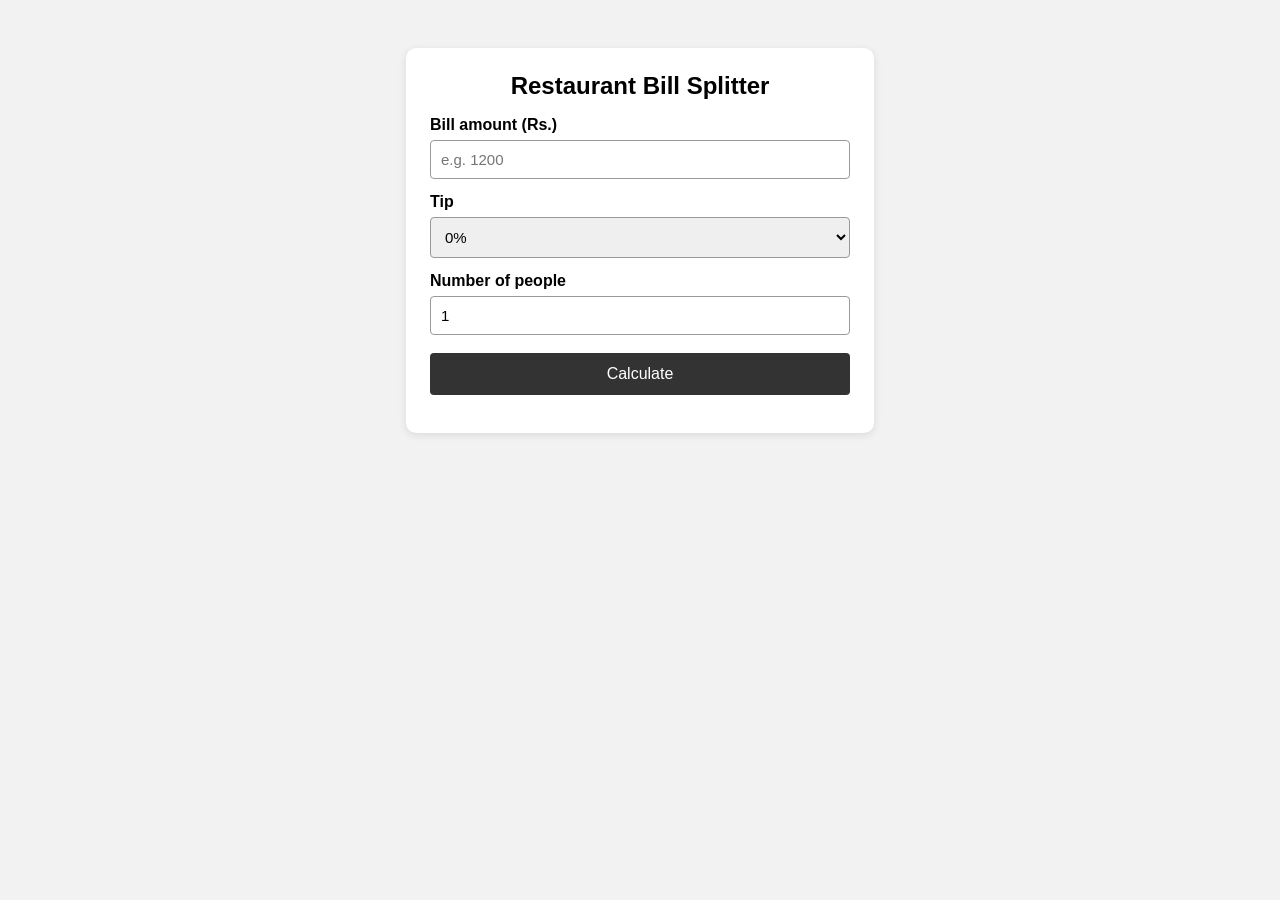
<file: project1_bill_splitter/index.html>
<!DOCTYPE html>
<html lang="en">
<head>
<meta charset="UTF-8">
<meta name="viewport" content="width=device-width, initial-scale=1">
<title>Restaurant Bill Splitter</title>
<link rel="stylesheet" href="style.css">
</head>
<body>
<div class="card">
  <h1>Restaurant Bill Splitter</h1>

  <label for="bill">Bill amount (Rs.)</label>
  <input type="number" id="bill" placeholder="e.g. 1200" step="0.01">

  <label for="tip">Tip</label>
  <select id="tip">
    <option value="0">0%</option>
    <option value="5">5%</option>
    <option value="10">10%</option>
    <option value="15">15%</option>
  </select>

  <label for="people">Number of people</label>
  <input type="number" id="people" value="1">

  <button id="calcBtn">Calculate</button>

  <div id="error"></div>
  <div id="result"></div>
</div>

<script src="script.js"></script>
</body>
</html>
</file>
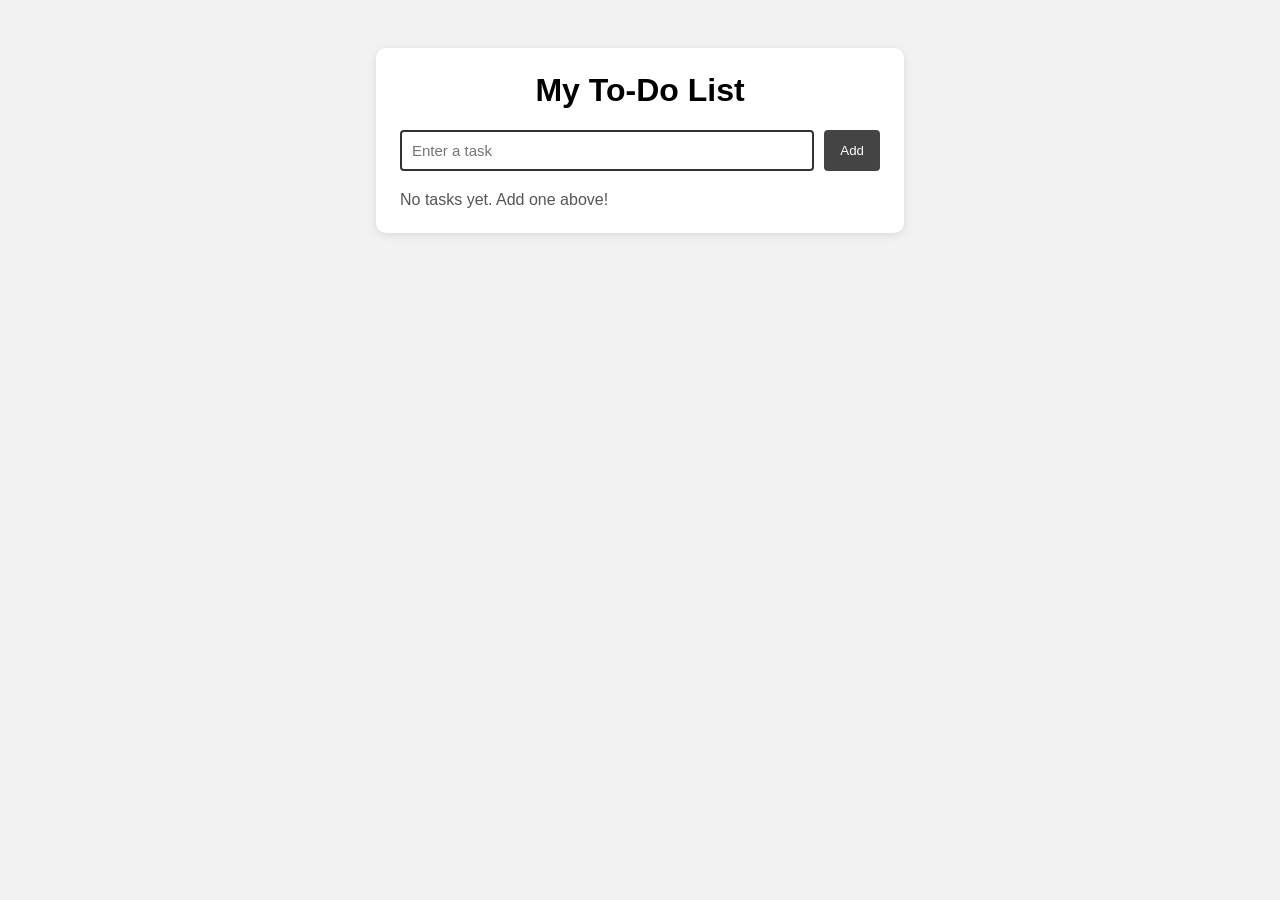
<file: project2_todo_list/index.html>
<!DOCTYPE html>
<html lang="en">
<head>
<meta charset="UTF-8">
<meta name="viewport" content="width=device-width, initial-scale=1">
<title>My To-Do List</title>
<link rel="stylesheet" href="style.css">
</head>
<body>
<div class="card">
  <h1>My To-Do List</h1>
  <div class="row">
    <input type="text" id="taskInput" placeholder="Enter a task">
    <button id="addBtn">Add</button>
  </div>
  <ul id="taskList"></ul>
  <div id="status"></div>
</div>

<script src="script.js"></script>
</body>
</html>
</file>
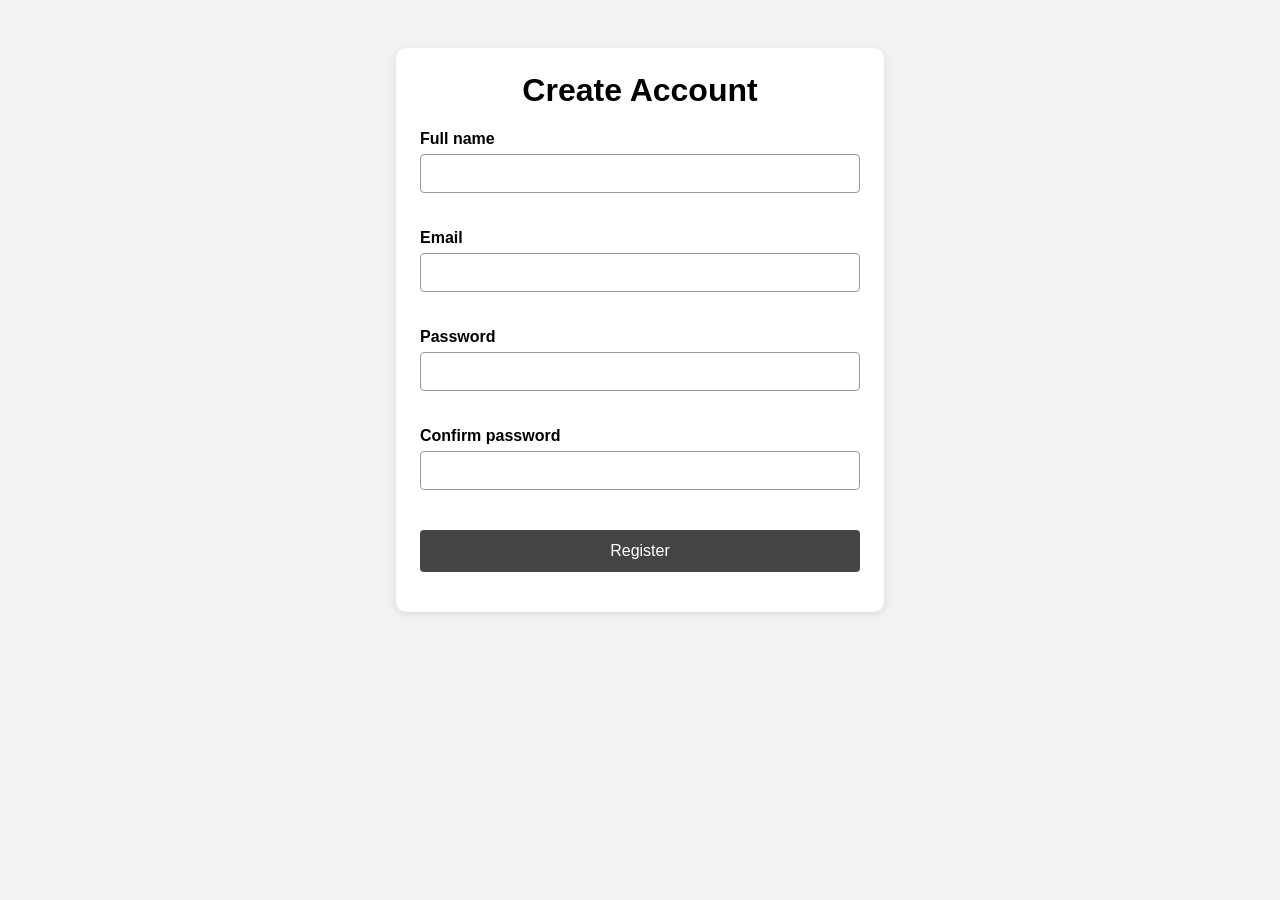
<file: project3_registration_form/index.html>
<!DOCTYPE html>
<html lang="en">
<head>
<meta charset="UTF-8">
<meta name="viewport" content="width=device-width, initial-scale=1">
<title>Create Account</title>
<link rel="stylesheet" href="style.css">
</head>
<body>
<div class="card">
  <h1>Create Account</h1>
  <form id="regForm" novalidate>
    <label for="name">Full name</label>
    <input type="text" id="name">
    <div class="error" id="nameErr"></div>

    <label for="email">Email</label>
    <input type="text" id="email">
    <div class="error" id="emailErr"></div>

    <label for="password">Password</label>
    <input type="password" id="password">
    <div class="error" id="passErr"></div>

    <label for="confirm">Confirm password</label>
    <input type="password" id="confirm">
    <div class="error" id="confirmErr"></div>

    <button type="submit">Register</button>
  </form>
  <div id="success"></div>
</div>

<script src="script.js"></script>
</body>
</html>
</file>
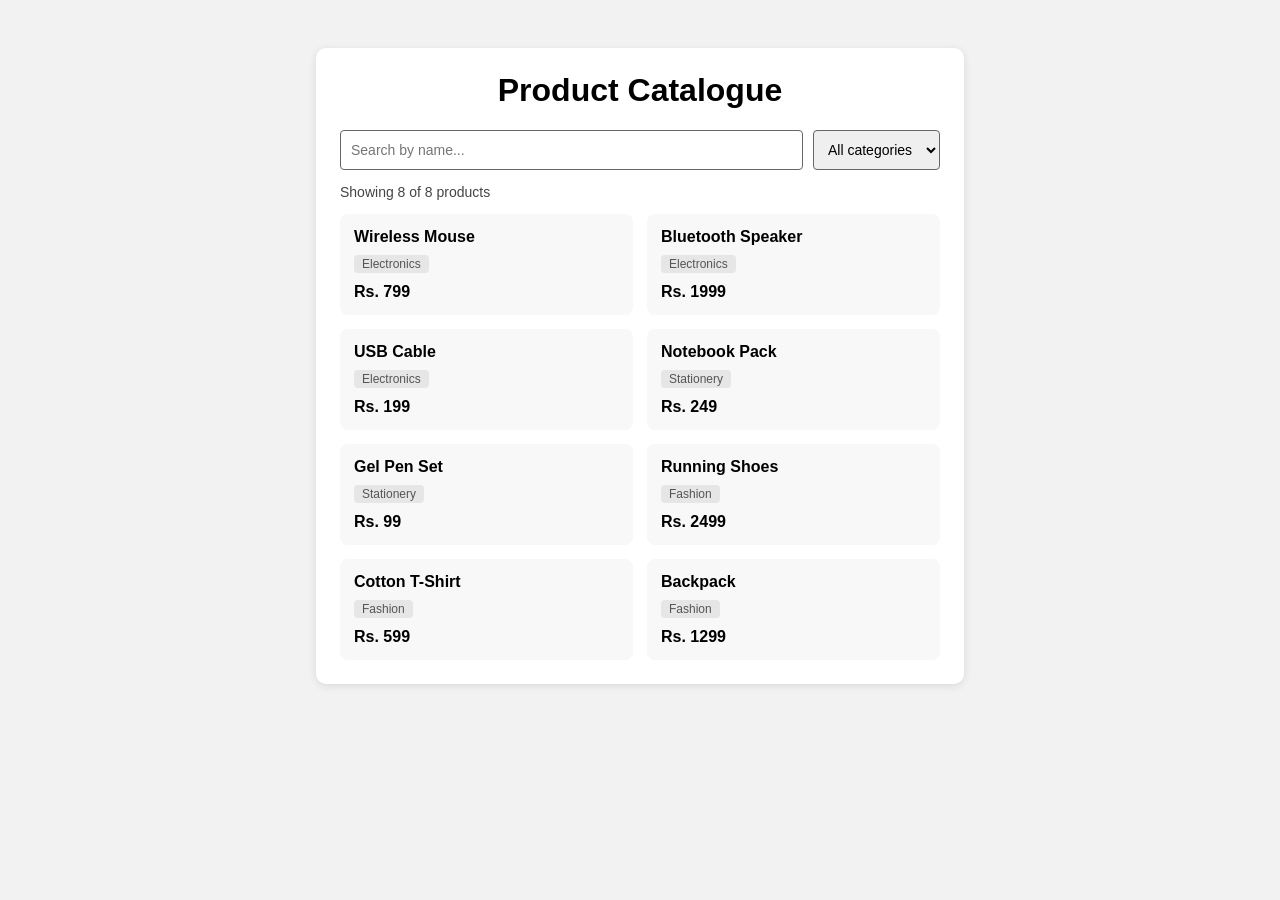
<file: project4_product_filter/index.html>
<!DOCTYPE html>
<html lang="en">
<head>
<meta charset="UTF-8">
<meta name="viewport" content="width=device-width, initial-scale=1">
<title>Product Catalogue</title>
<link rel="stylesheet" href="style.css">
</head>
<body>
<div class="wrap">
  <h1>Product Catalogue</h1>

  <div class="controls">
    <input type="text" id="search" placeholder="Search by name...">
    <select id="category">
      <option value="All">All categories</option>
      <option value="Electronics">Electronics</option>
      <option value="Stationery">Stationery</option>
      <option value="Fashion">Fashion</option>
    </select>
  </div>

  <div id="count"></div>
  <div id="grid"></div>
</div>

<script src="script.js"></script>
</body>
</html>
</file>
<file: project1_bill_splitter/style.css>
body { font-family: Arial, sans-serif; background: #f2f2f2; display: flex; justify-content: center; padding: 40px 16px; }
.card { background: #fff; width: 100%; max-width: 420px; padding: 24px; border-radius: 10px; box-shadow: 0 2px 8px rgba(0,0,0,.1); }
h1 { text-align: center; font-size: 24px; margin-top: 0; }
label { display: block; margin: 14px 0 6px; font-weight: bold; }
input, select { width: 100%; padding: 10px; font-size: 15px; border: 1px solid #999; border-radius: 4px; box-sizing: border-box; }
button { width: 100%; margin-top: 18px; padding: 12px; font-size: 16px; background: #333; color: #fff; border: none; border-radius: 4px; cursor: pointer; }
button:hover { background: #111; }
#error { color: red; margin-top: 14px; font-weight: bold; }
#result { margin-top: 14px; line-height: 1.8; font-size: 16px; }
</file>
<file: project2_todo_list/style.css>
body { font-family: Arial, sans-serif; background: #f2f2f2; display: flex; justify-content: center; padding: 40px 16px; }
.card { background: #fff; width: 100%; max-width: 480px; padding: 24px; border-radius: 10px; box-shadow: 0 2px 8px rgba(0,0,0,.1); }
h1 { text-align: center; margin-top: 0; }
.row { display: flex; gap: 10px; }
#taskInput { flex: 1; padding: 10px; font-size: 15px; border: 2px solid #333; border-radius: 4px; }
button { padding: 10px 16px; background: #444; color: #fff; border: none; border-radius: 4px; cursor: pointer; }
button:hover { background: #111; }
ul { list-style: none; padding: 0; margin: 20px 0 10px; }
li { display: flex; justify-content: space-between; align-items: center; padding: 12px 4px; }
.text { cursor: pointer; font-size: 16px; flex: 1; }
.text.done { color: grey; text-decoration: line-through; }
.del { padding: 6px 12px; font-size: 13px; }
#status { color: #555; margin-top: 10px; }
</file>
<file: project3_registration_form/style.css>
body { font-family: Arial, sans-serif; background: #f2f2f2; display: flex; justify-content: center; padding: 40px 16px; }
.card { background: #fff; width: 100%; max-width: 440px; padding: 24px; border-radius: 10px; box-shadow: 0 2px 8px rgba(0,0,0,.1); }
h1 { text-align: center; margin-top: 0; }
label { display: block; margin-top: 16px; font-weight: bold; }
input { width: 100%; padding: 10px; margin-top: 6px; font-size: 15px; border: 1px solid #999; border-radius: 4px; box-sizing: border-box; }
.error { color: red; font-size: 13px; min-height: 16px; margin-top: 4px; }
button { width: 100%; margin-top: 20px; padding: 12px; font-size: 16px; background: #444; color: #fff; border: none; border-radius: 4px; cursor: pointer; }
button:hover { background: #111; }
#success { color: green; font-weight: bold; margin-top: 16px; text-align: center; }
</file>
<file: project4_product_filter/style.css>
body { font-family: Arial, sans-serif; background: #f2f2f2; display: flex; justify-content: center; padding: 40px 16px; }
.wrap { background: #fff; width: 100%; max-width: 600px; padding: 24px; border-radius: 10px; box-shadow: 0 2px 8px rgba(0,0,0,.1); }
h1 { text-align: center; margin-top: 0; }
.controls { display: flex; gap: 10px; }
#search { flex: 1; padding: 10px; font-size: 14px; border: 1px solid #666; border-radius: 4px; }
#category { padding: 10px; font-size: 14px; border: 1px solid #666; border-radius: 4px; }
#count { margin: 14px 0; font-size: 14px; color: #444; }
#grid { display: grid; grid-template-columns: 1fr 1fr; gap: 14px; }
.product { background: #f8f8f8; padding: 14px; border-radius: 8px; }
.product h3 { margin: 0 0 8px; font-size: 16px; }
.tag { display: inline-block; font-size: 12px; background: #e6e6e6; padding: 2px 8px; border-radius: 4px; color: #555; }
.price { margin-top: 10px; font-weight: bold; }
#none { grid-column: 1 / -1; text-align: center; color: #666; padding: 20px; }
</file>
